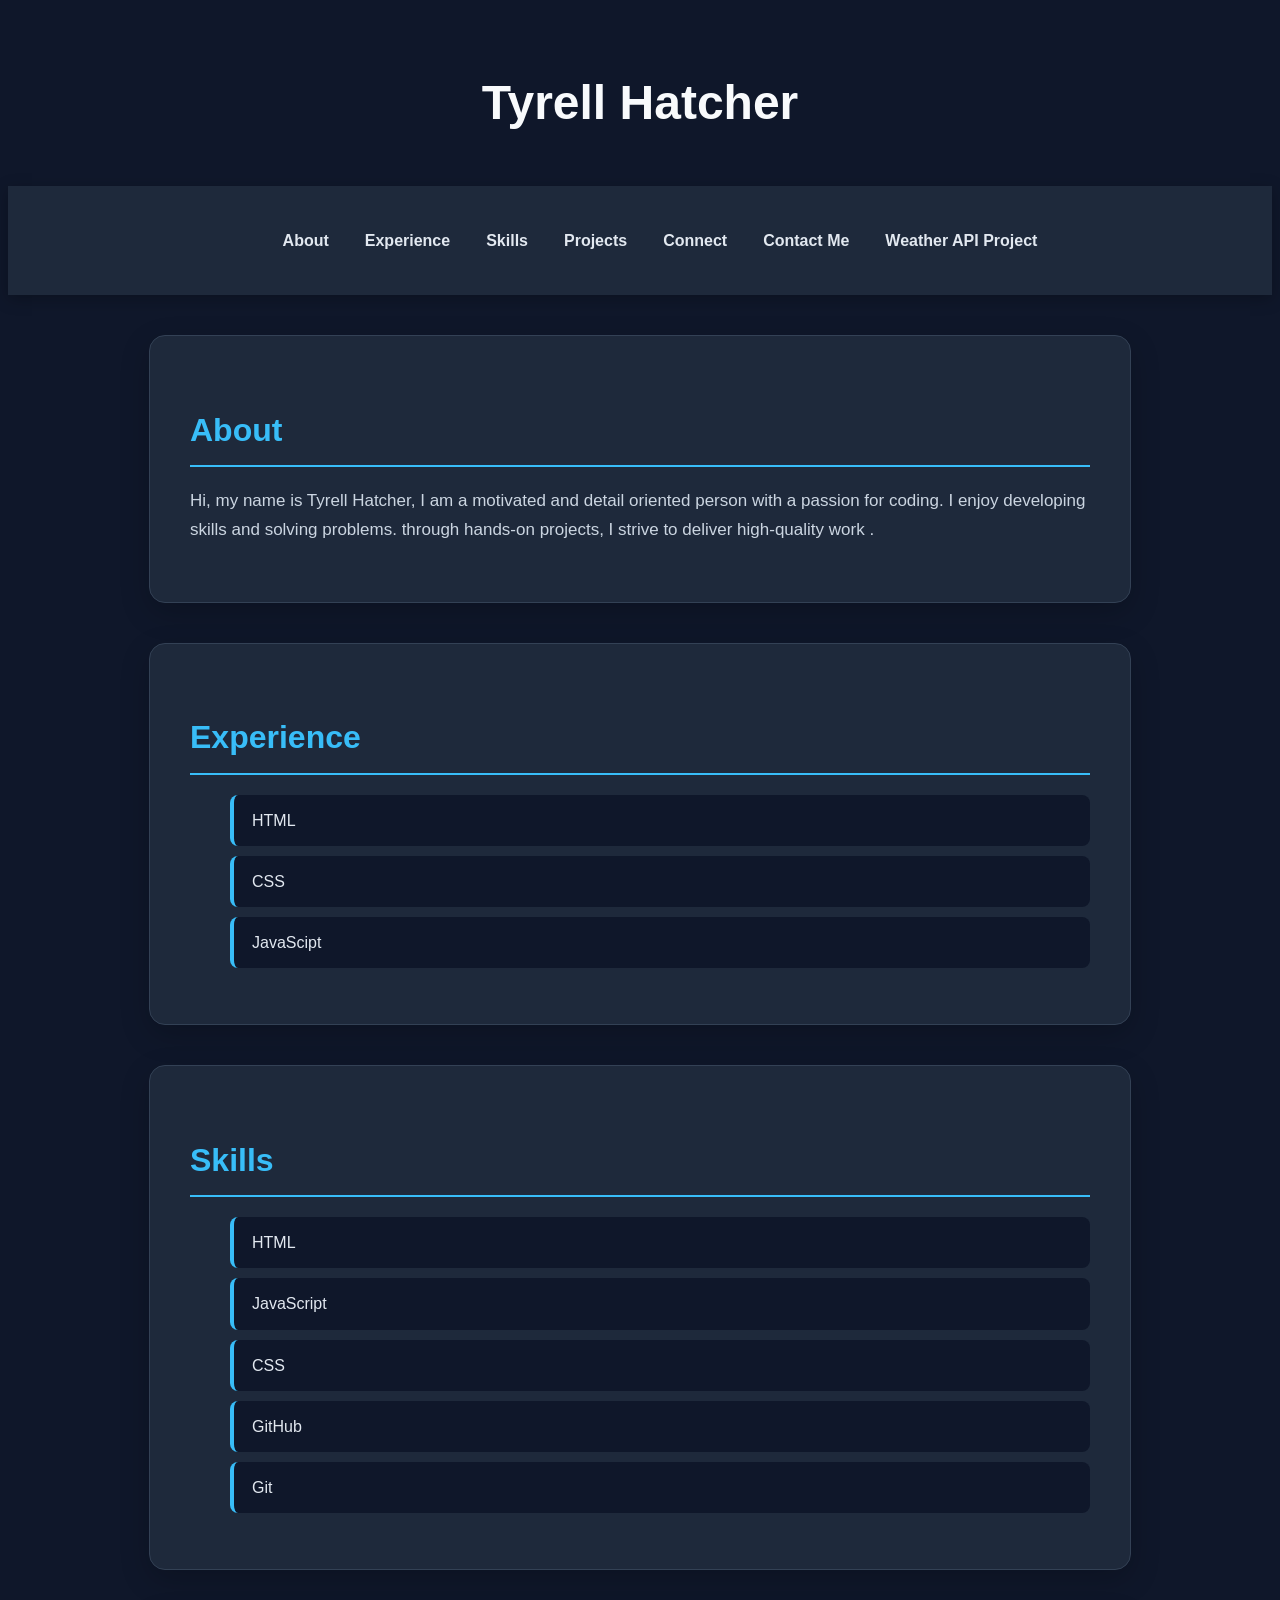
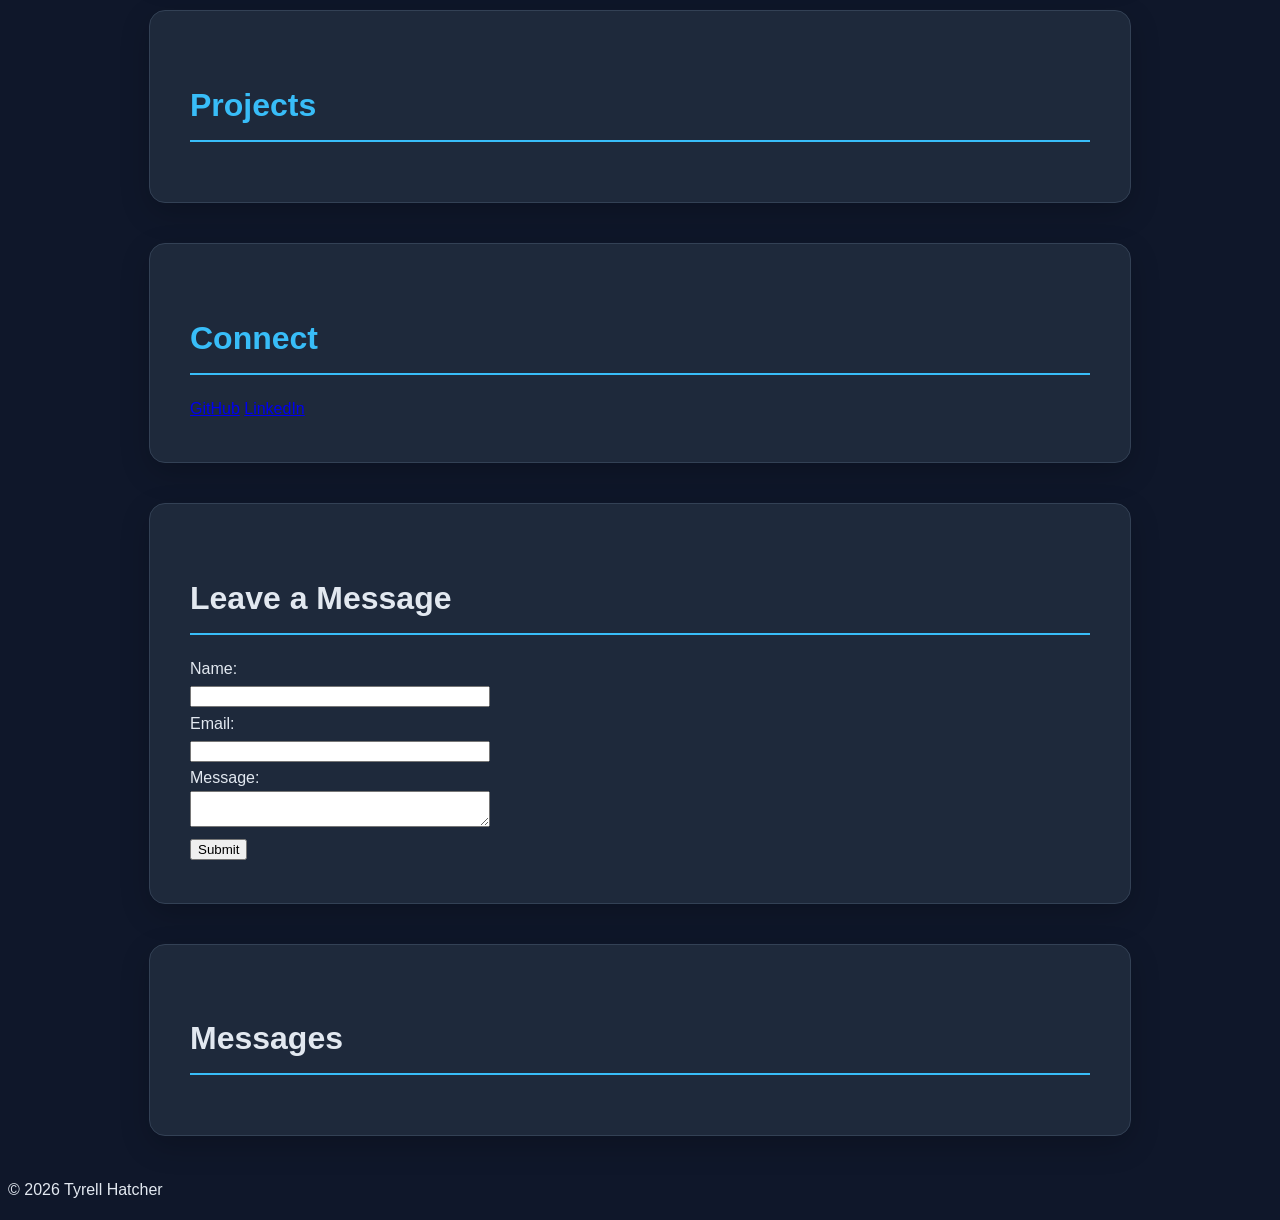
<file: index.html>
<!DOCTYPE html>
<html>
<head>
    <title>Tyrell Hatcher's Portfolio</title>
    <meta charset="UTF-8">
    <meta name="viewport" content="width=device-width, initial-scale=1.0"> 
    <link rel="stylesheet" href="css/index.css">
</head>
<body>
<h1 class="headings">Tyrell Hatcher</h1>
<nav class="navlink">
    <ul>
        <li><a href="#about">About</a></li>
        <li><a href="#experience">Experience</a></li>
        <li><a href="#skills">Skills</a></li>
        <li><a href="#projects">Projects</a></li>
        <li><a href="#connect">Connect</a></li>
        <li><a href="#contact">Contact Me</a></li>
        <li><a href="Weather/weatherAPI.html">Weather API Project</a></li> 
    </ul>
</nav>
<section id="about">
    <h2 class="headings">About</h2>
    <p>Hi, my name is Tyrell Hatcher, I am a motivated and detail oriented person with a passion for coding. I enjoy developing skills and solving problems. through hands-on projects, I strive to deliver high-quality work .</p> 
</section>
<section id="experience">
    <h2 class="headings">Experience</h2>
         <ul>
         <li>HTML</li>
         <li>CSS</li>
         <li>JavaScipt</li>
         </ul>
</section>
<section id="skills">
    <h2 class="headings">Skills</h2>
    <ul></ul>
</section>
<section id="projects">
    <h2 class="headings">Projects</h2>
    <ul></ul>
</section>        
<section id="connect">
    <h2 class="headings">Connect</h2>
    <a class="connection" href="https://github.com/Thatch37">GitHub</a>
    <a class="connection" href="https://www.linkedin.com/in/tyrell-hatcher">LinkedIn</a>
</section> 
<section id="contact">
    <h2>Leave a Message</h2>
    <form name=leave_message>
        <label>Name:
          <input type="text" name="usersName" required>
        </label>
        <br>
        <label>Email:
         <input type="text" name="usersEmail" required>
        </label>  
        <br>
        <label>Message:
         <textarea class="usersMessage" name="usersMessage" required></textarea>
        </label>    
        <br>
        <button type="submit">Submit</button>
    </form>
</section>
<section id="messages">
    <h2>Messages</h2>
    <ul>

    </ul>
</section>
<script src="js/index.js"></script>       
</body>
</html>
</file>
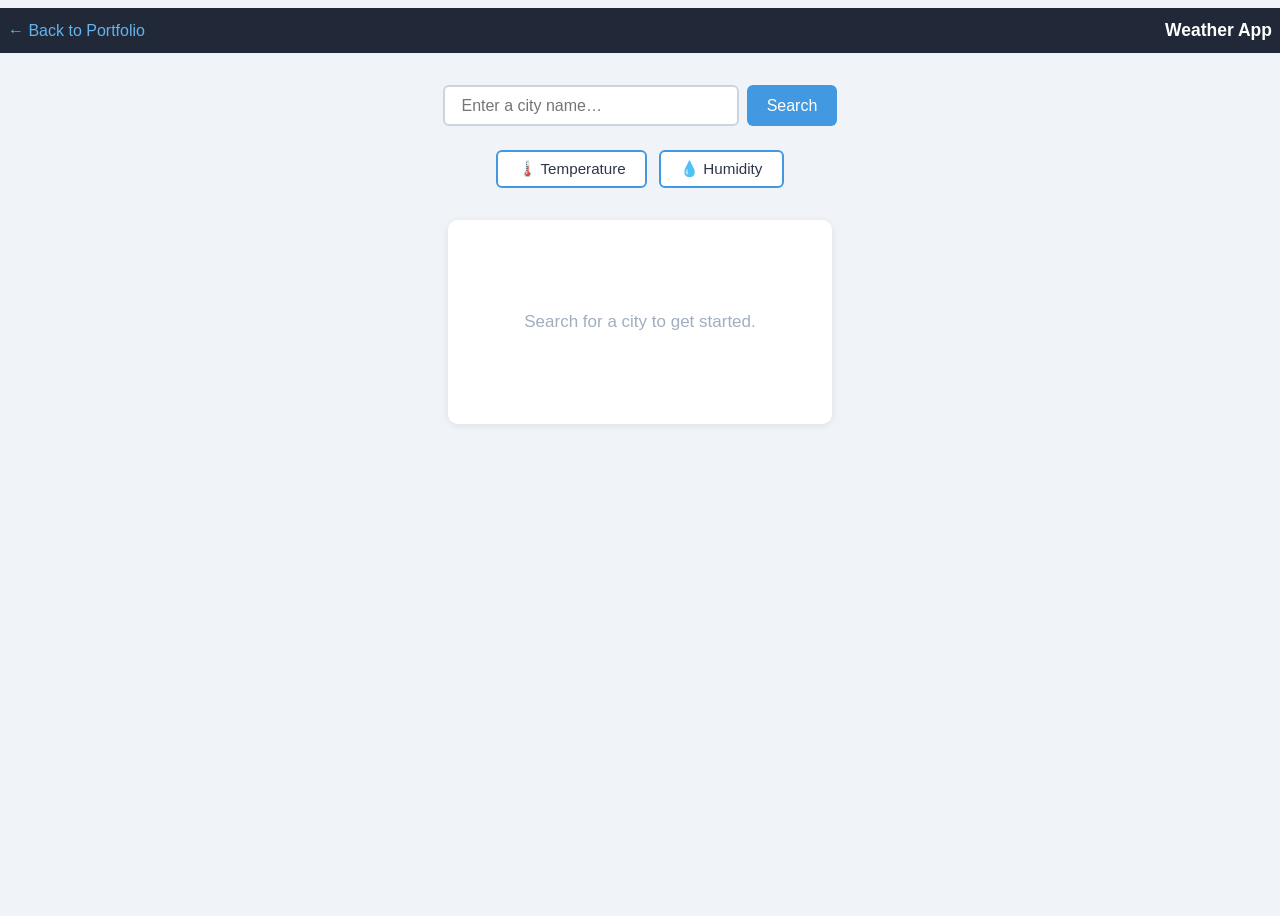
<file: Weather/weatherApi.html>
<!DOCTYPE html>
<html lang="en">
<head>
  <meta charset="UTF-8" />
  <meta name="viewport" content="width=device-width, initial-scale=1.0" />
  <title>Tyrell's API Weather App Project</title>
  <link rel="stylesheet" href="weatherAPI.css" />
</head>
<body>
  <nav class="navbar">
    <a href="../index.html" class="nav-link">← Back to Portfolio</a>
    <span class="nav-title">Weather App</span>
  </nav>
  <section class="search-section">
    <input
      type="text"
      id="city-input"
      placeholder="Enter a city name…"
      autocomplete="off"
    />
    <button id="search-btn">Search</button>
  </section>
  <section class="endpoint-nav">
    <button id="nav-temp" class="endpoint-btn active">🌡️ Temperature</button>
    <button id="nav-humidity" class="endpoint-btn">💧 Humidity</button>
  </section>
  <section id="data-display" class="data-display">
    <p class="placeholder">Search for a city to get started.</p>
  </section>
  <p id="error-msg" class="error-msg"></p>
  <script src="weatherAPI.js"></script>
</body>
</html>
</file>
<file: css/index.css>
body {
    font-family: "Segoe UI", Arial, sans-serif;
    background: #0f172a;
    color: #e2e8f0;
    line-height: 1.7;
}
.headings {
    color: #38bdf8;
}
h1.headings {
    text-align: center;
    font-size: 48px;
    padding: 30px 20px 10px;
    color: #f8fafc;
}

.navlink {
    background: #1e293b;
    padding: 15px 20px;
    position: sticky;
    box-shadow: 0 4px 15px rgba(0, 0, 0, 0.25);
}

.navlink ul {
    list-style: none;
    display: flex;
    justify-content: center;
    align-items: center;
    flex-wrap: wrap;
    gap: 8px;
}

.navlink li {
    display: inline-block;
}
.navlink a {
    display: block;
    color: #e2e8f0;
    text-decoration: none;
    padding: 10px 14px;
    border-radius: 8px;
    font-weight: 600;
    transition: all 0.3s ease;
}
section {
    max-width: 900px;
    margin: 40px auto;
    padding: 40px;
    background: #1e293b;
    border-radius: 16px;
    border: 1px solid #334155;
    box-shadow: 0 10px 30px rgba(0, 0, 0, 0.2);
}

section h2 {
    font-size: 32px;
    margin-bottom: 20px;
    border-bottom: 2px solid #38bdf8;
    padding-bottom: 8px;
}

section p {
    color: #cbd5e1;
    font-size: 17px;
}
section ul {
    list-style: none;
}
section ul li {
    background: #0f172a;
    margin: 10px 0;
    padding: 12px 18px;
    border-radius: 8px;
    border-left: 4px solid #38bdf8;
}
label {
  display: inline-block;
  width: 80px;
}

input, textarea {
  width: 300px;
  box-sizing: border-box;
}
</file>
<file: Weather/weatherAPI.css>
body {
  font-family: "Segoe UI", Tahoma, Geneva, Verdana, sans-serif;
  background: #f0f4f8;
  color: #2d3748;
  min-height: 100vh;
  display: flex;
  flex-direction: column;
  align-items: center;
}
.navbar {
  width: 100%;
  background: #212938;
  color: #fff;
  padding: 12px 24px;
  display: flex;
  align-items: center;
  justify-content: space-between;
}

.nav-link {
  color: #63b3ed;
  text-decoration: none;
  font-size: 16px;
}

.nav-title {
  font-size: 17.5px;
  font-weight: 600;
}

.search-section {
  margin-top: 32px;
  display: flex;
  gap: 8px;
}

#city-input {
  padding: 9.5px 16px;
  font-size: 16px;
  border: 2px solid #cbd5e0;
  border-radius: 6px;
  width: 260px;
}
#search-btn {
  padding: 9.5px 19.2px;
  font-size: 16px;
  background: #4299e1;
  color: #fff;
  border: none;
  border-radius: 6px;
}

.endpoint-nav {
  margin-top: 24px;
  display: flex;
  gap: 12px;
}

.endpoint-btn {
  padding: 8px 19.2px;
  font-size: 15.2px;
  border: 2px solid #4299e1;
  background: #fff;
  color: #2d3748;
  border-radius: 6px;
}

.data-display {
  margin-top: 32px;
  background: #fff;
  border-radius: 10px;
  box-shadow: 0 2px 8px rgba(0, 0, 0, 0.08);
  padding: 32px;
  min-width: 320px;
  min-height: 140px;
  display: flex;
  flex-direction: column;
  align-items: center;
  justify-content: center;
  text-align: center;
}

.placeholder {
  color: #a0aec0;
  font-size: 17px;
}

.data-value {
  font-size: 48px;
  font-weight: 700;
  color: #2b6cb0;
}

.data-label {
  font-size: 16px;
  color: #718096;
  margin-top: 8px;
}

.city-name {
  font-size: 19px;
  font-weight: 600;
  margin-bottom: 8px;
}

.error-msg {
  margin-top: 16px;
  color: #e53e3e;
  font-size: 15px;
  min-height: 22px;
}
</file>
